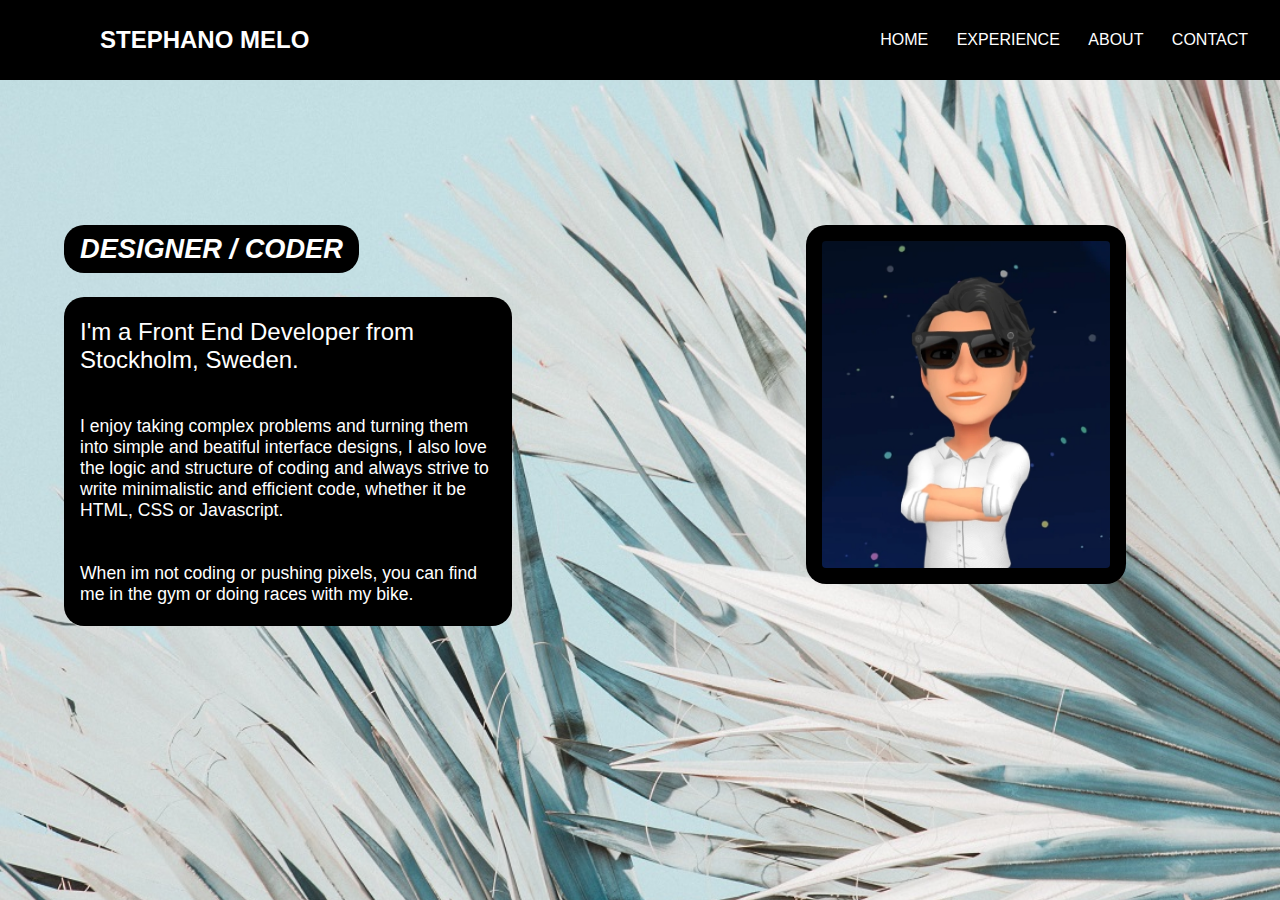
<file: about.html>
<!DOCTYPE html>
<html>
  <head>
    <meta charset= UTF-8> 
    <meta name="viewport" content="width=device-width, initial-scale=1.0">

    <link rel="stylesheet" href="about.css">
    <link rel="stylesheet" href="navigation.css">
    <link rel="stylesheet" href="typography.css">
  </head>

  <body>

    <h3> <em> DESIGNER / CODER </em> </h3>
    <p class="infome"> <span>I'm a Front End Developer from Stockholm, Sweden.</span> <br><br><br> I enjoy taking complex problems and turning them into simple and beatiful interface designs, I also love the logic and structure of coding and always strive to write minimalistic and efficient code, whether it be HTML, CSS or Javascript. <br><br><br>
    When im not coding or pushing pixels, you can find me in the gym or doing races with my bike.</p>
    <nav>
      <label class="logo">STEPHANO MELO</label>
      <ul>
        <li><a href="index.html">HOME</a></li>
        <li><a href="experience.html">EXPERIENCE</a></li>
        <li><a href="about.html">ABOUT</a></li>
        <li><a href="contact.html">CONTACT</a></li>
      </ul>
      <img src="memoji.jpg" class="picofme">
    </nav>

  </body>
</html>
</file>
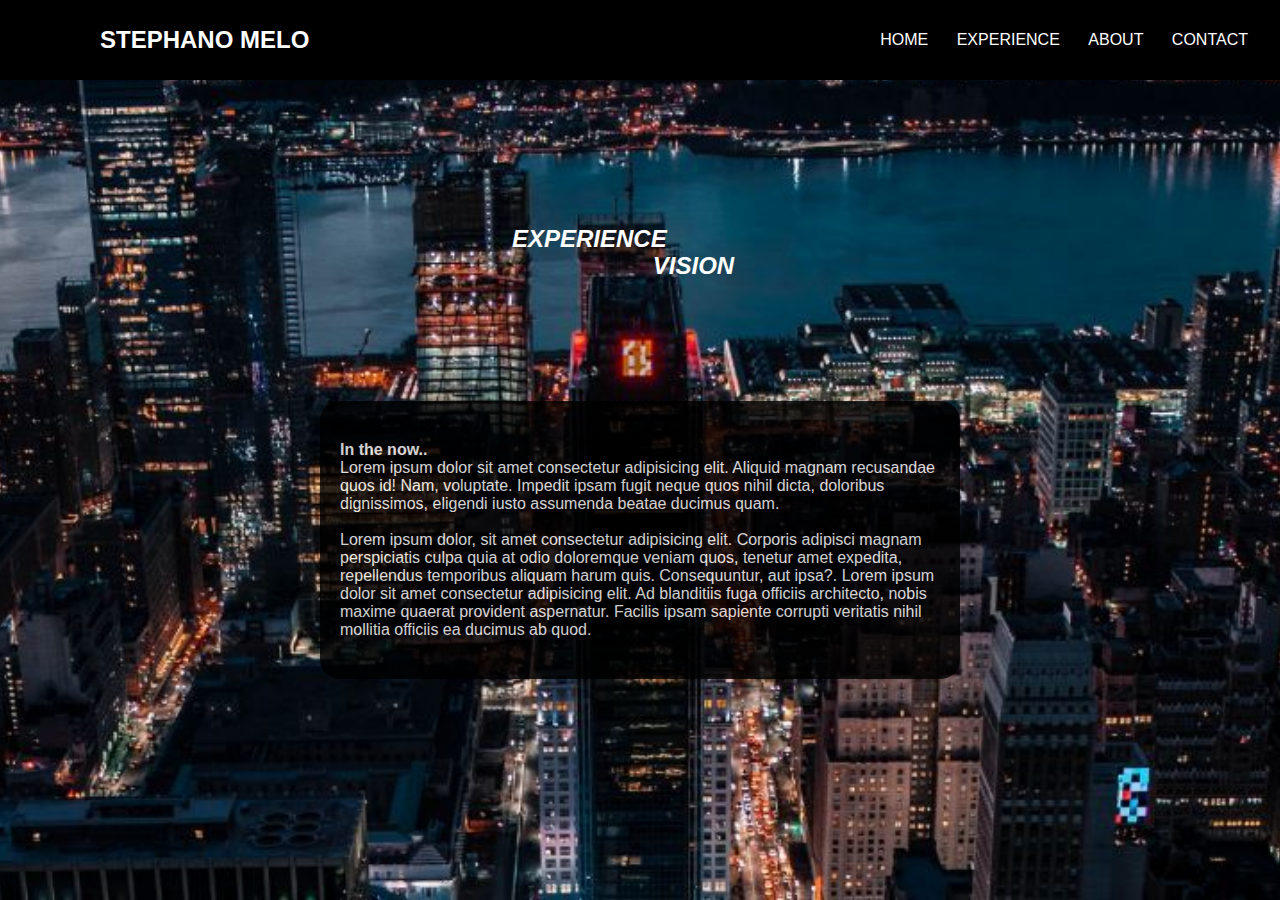
<file: experience.html>
<!DOCTYPE html>
<html>
  <head>
    <meta charset= UTF-8> 
    <meta name="viewport" content="width=device-width, initial-scale=1.0">

    <link rel="stylesheet" href="experience.css">
    <link rel="stylesheet" href="navigation.css">
    <link rel="stylesheet" href="typography.css">
  </head>

  <body>
    <h3 class="headr"> <em>EXPERIENCE</em></h3>
    <h3 class="with"> <em>VISION</em></h3>

    <div class="pice">
      <section>
        <h4>In the now..</h4>
        <p class="info"> Lorem ipsum dolor sit amet consectetur adipisicing elit. Aliquid magnam recusandae quos id! Nam, voluptate. Impedit ipsam fugit neque quos nihil dicta, doloribus dignissimos, eligendi iusto assumenda beatae ducimus quam. <br><br>Lorem ipsum dolor, sit amet consectetur adipisicing elit. Corporis adipisci magnam perspiciatis culpa quia at odio doloremque veniam quos, tenetur amet expedita, repellendus temporibus aliquam harum quis. Consequuntur, aut ipsa?. Lorem ipsum dolor sit amet consectetur adipisicing elit. Ad blanditiis fuga officiis architecto, nobis maxime quaerat provident aspernatur. Facilis ipsam sapiente corrupti veritatis nihil mollitia officiis ea ducimus ab quod. </p>
      </section>
    </div>
    <nav>
      <label class="logo">STEPHANO MELO</label>
      <ul>
        <li><a href="index.html">HOME</a></li>
        <li><a href="experience.html">EXPERIENCE</a></li>
        <li><a href="about.html">ABOUT</a></li>
        <li><a href="contact.html">CONTACT</a></li>
      </ul> 
          
    </nav>
  </body>
</html>
</file>
<file: about.css>
*{
    margin:0; 
    padding:0; 
    box-sizing:border-box; 
    text-decoration: none;
} 

.picofme{
    position: absolute; 
    max-width:25%;
    height:auto;
    top:  25%; 
    left: 63%;
    border-radius: 20px; 
    padding: 1rem 1rem; 
    background: black; 
}

h3{
    position: absolute; 
    top:  25%; 
    left: 5%; 
    color: white; 
    background: black; 
    border-radius: 20px; 
    padding: 0.5rem 1rem; 
    font-size: 1.7rem; 
    
   
}

span{
    font-size: 1.5rem; 
}

p{
    font-size: 1.1rem;
}


.infome{
    position: absolute; 
    top:  33%; 
    left: 5%;
    width: 35%; 
    background: black; 
    color: white; 
    border-radius: 20px; 
    padding: 1.3rem 1rem; 
     
}

body{
    background-image: url(cool.jpg);
    background-repeat: no-repeat; 
    background-size: cover;
    background-position: center center; 
    background-attachment: fixed; 
}

@media(max-width:950px){
    
    .infome{
       position: absolute; 
       top:  33%; 
       left: 5%;
       width: 90%; 
       background: black; 
       color: white; 
       border-radius: 20px; 
       padding: 1.3rem 1rem; 
    }


    .picofme{
        position: absolute; 
        max-width:15%;
        height:auto;
        top:  11%; 
        left: 80.5%;
        border-radius: 20px; 
        padding: 1rem 1rem; 
        background: black; 
    }
    
}

@media(max-width:507px){


    h3{
        position: absolute; 
        top:  15%; 
        left: 5%; 
        color: white; 
        background: black; 
        border-radius: 20px; 
        padding: 0.5rem 1rem; 
        font-size: 1.7rem; 
        
       
    }

    .infome{
        position: absolute; 
        top:  23%; 
        left: 5%;
        width: 90%; 
        background: black; 
        color: white; 
        border-radius: 20px; 
        padding: 1.3rem 1rem; 
    }

}


@media(max-width:427px){

    h3{
        position: absolute; 
        top:  12%; 
        left: 5%; 
        color: white; 
        background: black; 
        border-radius: 20px; 
        padding: 0.5rem 1rem; 
        font-size: 1.7rem; 
        
       
    }

    .infome{
        position: absolute; 
        top:  20%; 
        left: 5%;
        width: 90%; 
        background: black; 
        color: white; 
        border-radius: 20px; 
        padding: 1.3rem 1rem; 
    }
     

    .picofme{
        position: absolute; 
        max-width:15%;
        height:auto;
        top:  0%; 
        left: 83%;
        border-radius: 20px; 
        padding: 1rem 1rem; 
        background: black; 
    }
    
}
</file>
<file: navigation.css>
nav{
    background: black; 
    height: 80px;
    width: 100%; 
}



label.logo{
    color: white; 
    font-size: 1.5rem; 
    line-height: 80px; 
    padding: 0 100px; 
    font-weight: bold;   
}

nav ul{
    float: right; 
    margin-right: 20px; 
}

nav ul li{
    display: inline-block; 
    line-height: 80px; 
    margin: 0 5px; 
}

nav ul li a{
    color:white; 
    font-size: 1rem; 
    padding: 5px 7px;
    border-radius:3px; 
}

a:hover{
    background: blue;
    transition: 0.5s; 
}



@media(max-width: 1040px){
    label.logo{
        font-size: 1.5rem;
        padding-left: 25px; 
        
    }
}


@media(max-width: 771px){
   

    ul{
        position: fixed;
        width: 100%;
        height: 20vh; 
        background: black; 
        top: 82%; 
        left: 0; 
        text-align: center; 
       
    }
    nav ul li{
        display: blocK; 
        line-height: 2rem; 
    }
    nav ul li a{
        font-size: 1.2rem; 
        
        
    }
    
    a:hover{
        background:none; 
        color:blue; 
    }
    
    
   
}
</file>
<file: typography.css>
body{
    font-family:Verdana, Geneva, Tahoma, sans-serif;
}
</file>
<file: experience.css>
*{
    margin:0; 
    padding:0; 
    box-sizing:border-box; 
    text-decoration: none;
} 

.headr{
    
    position: absolute; 
    top: 25%; 
    left: 40%;
    color: white;
    font-size: 1.5rem; 
}
 
.with{
    position: absolute;
    top: 28%;
    left: 51%; 
    color: white;
    font-size: 1.5rem; 
    
}

body{
    background-image: url(city.jpg);
    background-repeat: no-repeat; 
    background-size: cover;
    background-position: center center; 
    background-attachment: fixed; 
}

.pice{
    
    width: 100%; 
    
    
}

@media(max-width: 890px){
    
    .headr{
        position: absolute; 
        top: 17%; 
        left: 32%;

    }

    .with{
        position: absolute;
        top: 21%;
        left: 51%; 
    }
}

section{
    position:absolute; 
    top: 60%;
    left: 50%; 
    transform: translate( -50%, -50%);
    padding: 40px 20px; 
    color: white; 
    background: black;
    opacity: 80%;
    border-radius: 20px; 
 
}


@media(max-width: 890px){
    section{
        width:100%; 
        padding: 5px 5px; 
        top: 51%;
    }
}
</file>
